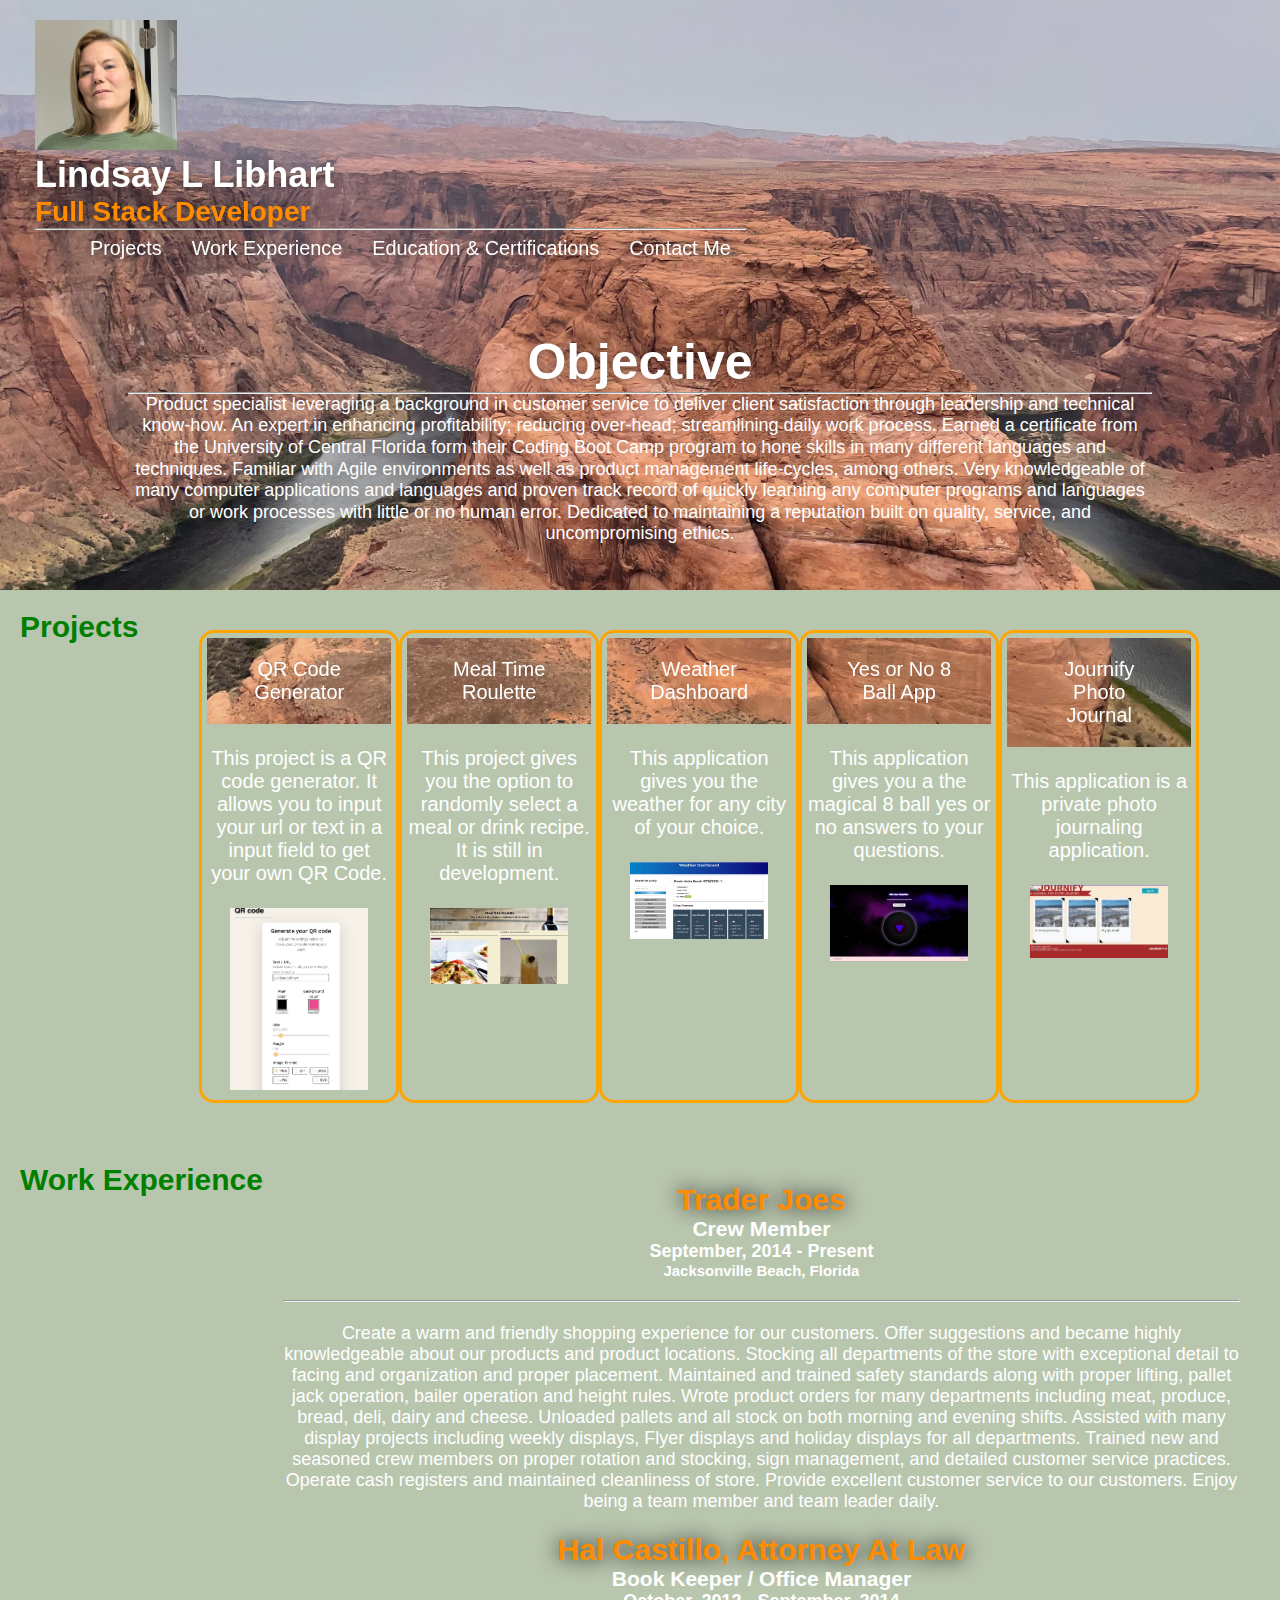
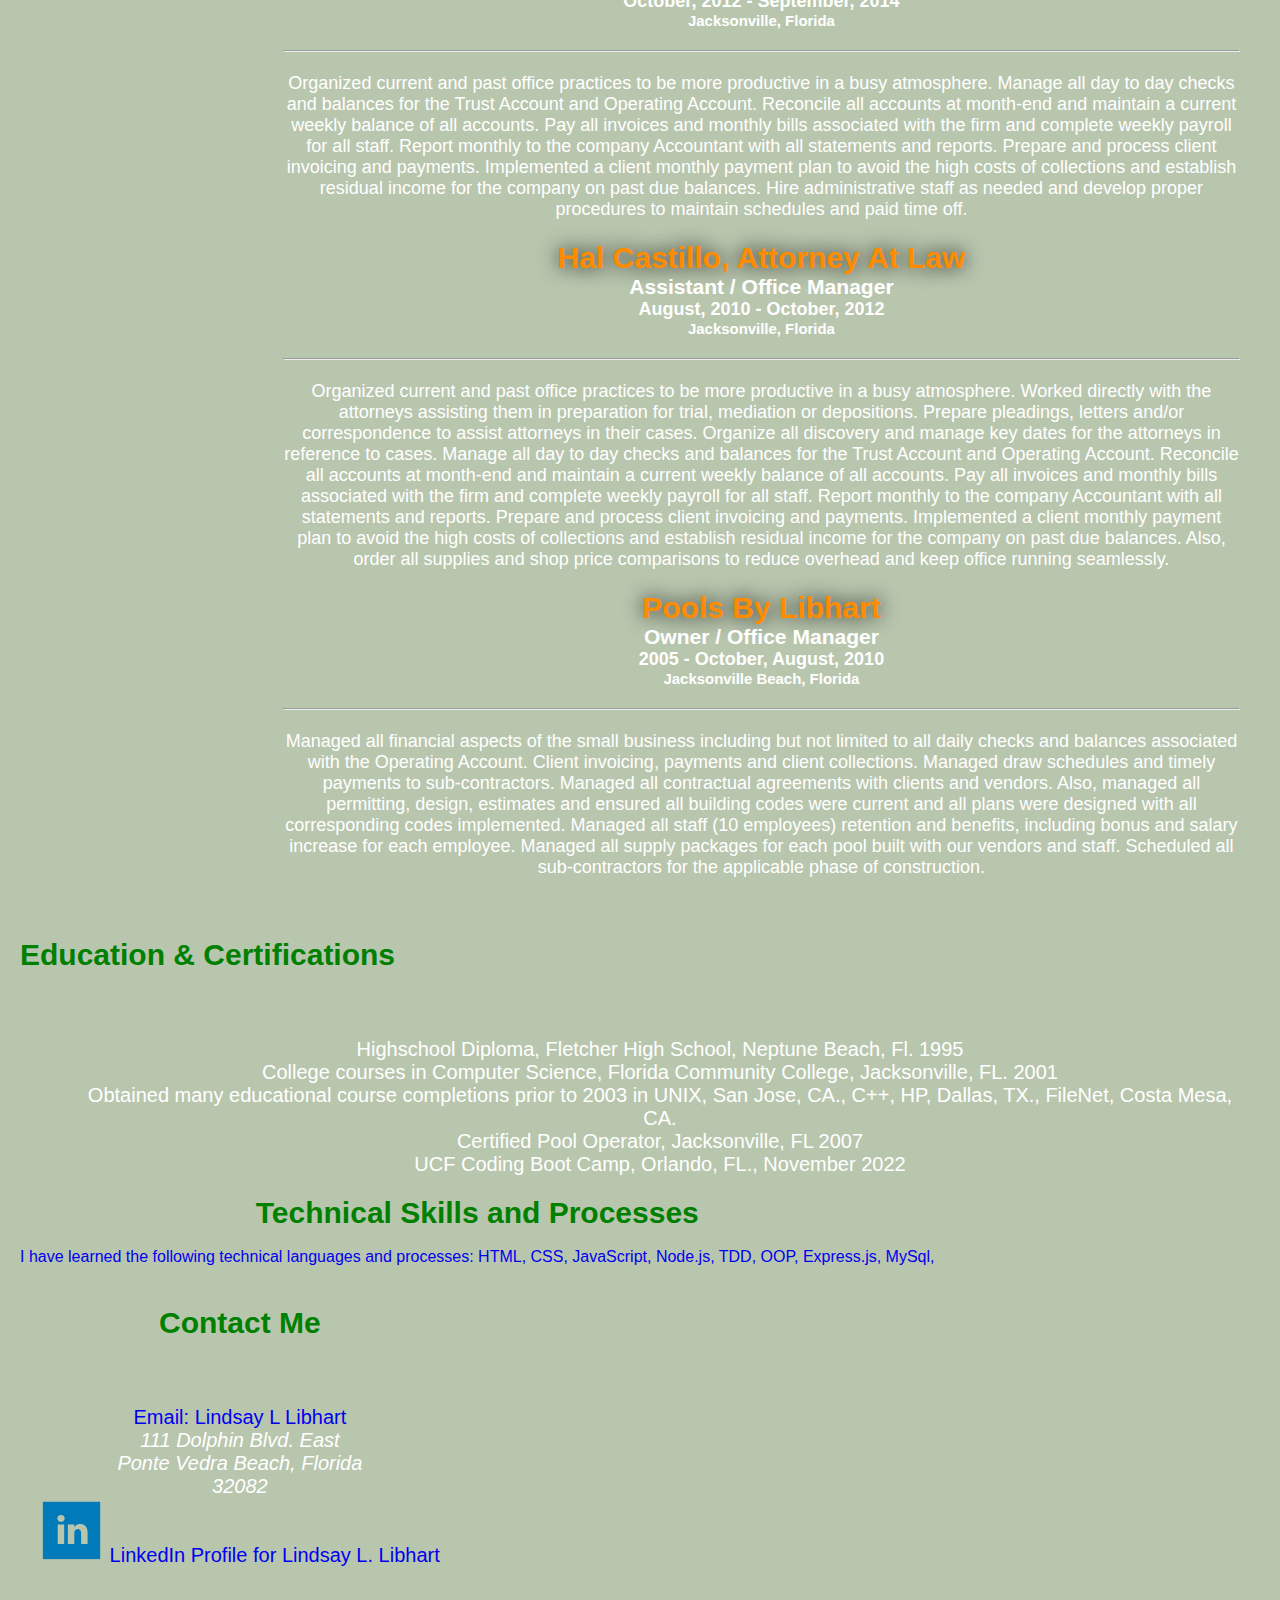
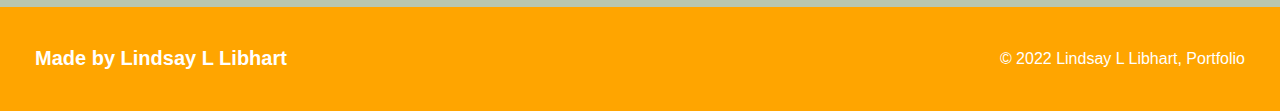
<file: index.html>
<!DOCTYPE html>
<html lang="en">
  <head>
    <meta name="viewpoint" content="width=device-width, initial-scale=1.0" />
    <meta charset="UTF-8" />
    <link rel="stylesheet" href="./assets/css/style.css">
    <title>LLL Portfolio</title>
    <meta name="keywords" content="LLL, LLLDeveloper, LLLportfolio, student-portfolio, Lindsay-Libhart" />
  </head>
  <body>
    <!-- navigation tags - block level element -->
    <header>
      <div class="section">
      <div>
      <img src="./assets/images/LLL.jpeg" alt="photo of LLL" />
      <h1>Lindsay L Libhart</h1>
      </div>
      <span class="line"></span>
      <h2>Full Stack Developer</h2>
      <hr>
      <nav>
        <ul>
          <li>
            <a href="#projects">Projects</a>
          </li>
          <li>
            <a href="#work-experience">Work Experience</a>
          </li>
          <li>
            <a href="#education-certifications">Education & Certifications</a>
          </li>
          <li>
            <a href="#contact-me">Contact Me</a>
          </li>
        </ul>
      </nav>
    </header>
    <!-- end navigation -->


    <!-- hero/jumbotron -->
    <section class="hero">
      <div class="hero-objective">
        <h2>Objective</h2>
        <hr>
        <p>
          Product specialist leveraging a background in customer service to deliver client satisfaction
          through leadership and technical know-how. An expert in enhancing profitability; reducing over-head; 
          streamlining daily work process. Earned a certificate from the University of Central Florida form their
          Coding Boot Camp program to hone skills in many different languages and techniques. Familiar with Agile environments as 
          well as product management life-cycles, among others. Very knowledgeable of many computer applications and languages and proven track 
          record of quickly learning any computer programs and languages or work processes with little or no human error. Dedicated to maintaining 
          a reputation built on quality, service, and uncompromising ethics. 
        </p>
      </div>
    </section>
    <!-- end header -->

    <!-- projects section / project cards-->
    <main>
        <div id="projects">
          <h2>Projects</h2>
          </div>
        </div>
      <div class="projects-lll">
        <section id="card" class="card container-front">
          <a href="https://libhartll.github.io/QR-code-generator"/>
          <header>QR Code Generator</header>
          <br>
          <p>This project is a QR code generator.  It allows you to input your url or text in a input field to get your own QR Code.</p>
          <br>
          <img src="./assets/images/QR1.jpg" alt="QR Code Generator" </a>
        </section>
    
        <section id="card" class="card container-front">
          <a href="https://xoerycaxo.github.io/Meal-Time-Roulette/"/>
          <header>Meal Time Roulette</header>
          <br>
          <p>This project gives you the option to randomly select a meal or drink recipe.  It is still in development.</p>
          <br>
          <img src="./assets/images/MealTimeRoulette.jpg" alt="photo random meal and drink recipe generator"/>
          
        </section>

        <section id="card" class="card container-front">
          <a href="https://libhartll.github.io/WeatherDashboard06/"/>
          <header>Weather Dashboard</header>
          <br>
          <p>This application gives you the weather for any city of your choice.</p>
          <br>
          <img src="./assets/images/WeatherSS.jpeg" alt="photo of weather dashboard application"/>
          
        </section>

        <section id="card" class="card container-front">
          <a href="https://libhartll.github.io/YesOrNo8Ball/"/>
          <header>Yes or No 8 Ball App</header>
          <br>
          <p>This application gives you a the magical 8 ball yes or no answers to your questions.</p>
          <br>
          <img src="./assets/images/yes-no.jpg" alt="8 ball application that gives you a yes or no answer to your questions" />
          
        </section>

        <section id="card" class="card container-front">
          <a href="https://salty-forest-28898.herokuapp.com/login"/>
          <header>Journify Photo Journal</header>
          <br>
          <p>This application is a private photo journaling application.</p>
          <br>
          <img src="./assets/images/journify.jpeg" alt="8 ball application that gives you a yes or no answer to your questions" />
        </section>  

      </div>
    </main>
    <!-- end projects section-->

    <!-- work experience section -->
    <main>
      <div id="work-experience">
        <div style="text-align: center; font-size: 25px; color: darkgreen">  
        <h2>Work Experience</h2>
        </div>
      </div>
        <div class="work-experiencelll">
          <h2>Trader Joes</h2>
          <h3>Crew Member</h3>
          <h4>September, 2014 - Present</h4>
          <h5>Jacksonville Beach, Florida</h5>
          <br>
          <hr>
          <br>
          <p> Create a warm and friendly shopping experience for our customers.  Offer suggestions 
            and became highly knowledgeable about our products and product locations.  Stocking all 
            departments of the store with exceptional detail to facing and organization and proper 
            placement.  Maintained and trained safety standards along with proper lifting, pallet 
            jack operation, bailer operation and height rules.  Wrote product orders for many 
            departments including meat, produce, bread, deli, dairy and cheese.  Unloaded pallets 
            and all stock on both morning and evening shifts.  Assisted with many display projects 
            including weekly displays, Flyer displays and holiday displays for all departments.  
            Trained new and seasoned crew members on proper rotation and stocking, sign management, 
            and detailed customer service practices.  Operate cash registers and maintained 
            cleanliness of store.  Provide excellent customer service to our customers.  Enjoy 
            being a team member and team leader daily.  </p>
          <br>
          <h2>Hal Castillo, Attorney At Law</h2>
          <h3>Book Keeper / Office Manager</h3>
          <h4>October, 2012 - September, 2014</h4>
          <h5>Jacksonville, Florida</h5>
          <br>
          <hr>
          <br>
          <p> Organized current and past office practices to be more productive in a busy atmosphere. 
            Manage all day to day checks and balances for the Trust Account and Operating Account. 
            Reconcile all accounts at month-end and maintain a current weekly balance of all accounts. 
            Pay all invoices and monthly bills associated with the firm and complete weekly payroll 
            for all staff. Report monthly to the company Accountant with all statements and reports. 
            Prepare and process client invoicing and payments. Implemented a client monthly payment 
            plan to avoid the high costs of collections and establish residual income for the company 
            on past due balances.  Hire administrative staff as needed and develop proper procedures 
            to maintain schedules and paid time off. </p>
          <br>
          <h2>Hal Castillo, Attorney At Law</h2>
          <h3>Assistant / Office Manager</h3>
          <h4>August, 2010 - October, 2012</h4>
          <h5>Jacksonville, Florida</h5>
          <br>
          <hr>
          <br>
          <p> Organized current and past office practices to be more productive in a busy atmosphere. 
            Worked directly with the attorneys assisting them in preparation for trial, mediation or 
            depositions. Prepare pleadings, letters and/or correspondence to assist attorneys in their 
            cases. Organize all discovery and manage key dates for the attorneys in reference to cases. 
            Manage all day to day checks and balances for the Trust Account and Operating Account. 
            Reconcile all accounts at month-end and maintain a current weekly balance of all accounts. 
            Pay all invoices and monthly bills associated with the firm and complete weekly payroll 
            for all staff. Report monthly to the company Accountant with all statements and reports. 
            Prepare and process client invoicing and payments. Implemented a client monthly payment 
            plan to avoid the high costs of collections and establish residual income for the company 
            on past due balances. Also, order all supplies and shop price comparisons to reduce 
            overhead and keep office running seamlessly.  </p>
          <br>
          <h2>Pools By Libhart<h2>
          <h3>Owner / Office Manager</h3>
          <h4>2005 - October, August, 2010</h4>
          <h5>Jacksonville Beach, Florida</h5>
          <br>
          <hr>
          <br>
          <p> Managed all financial aspects of the small business including but not limited to all 
            daily checks and balances associated with the Operating Account. Client invoicing, payments 
            and client collections. Managed draw schedules and timely payments to sub-contractors. 
            Managed all contractual agreements with clients and vendors. Also, managed all permitting, 
            design, estimates and ensured all building codes were current and all plans were designed 
            with all corresponding codes implemented. Managed all staff (10 employees) retention and 
            benefits, including bonus and salary increase for each employee. Managed all supply packages 
            for each pool built with our vendors and staff. Scheduled all sub-contractors for the applicable 
            phase of construction.  </p>
        </div>
    </main>
      
    <!-- end work experience section -->

    <!-- education & experience section begin-->
    <main> 
      <div id="education-certifications">
        <div style="text-align: left; font-size: 25px; color: darkgreen">
        <h2>Education & Certifications</h2>
        </div>
      </div>
      <div class="education-certificationslll">
        <br>
        <br>
        <ul>
          <li>Highschool Diploma, Fletcher High School, Neptune Beach, Fl. 1995</li>
          <li>College courses in Computer Science, Florida Community College, Jacksonville, FL. 2001</li>
          <li>Obtained many educational course completions prior to 2003 in UNIX, San Jose, CA., C++, HP, Dallas, TX., FileNet, Costa Mesa, CA.</li>
          <li>Certified Pool Operator, Jacksonville, FL 2007</li>
          <li>UCF Coding Boot Camp, Orlando, FL., November 2022</li>
        </ul>
      </div>

      <div id="education-certifications"> 
        <div style="text-align: left; font-size: 25px; color: darkgreen">
          <h2>Technical Skills and Processes</h2>
        </div>
      <div class="technical-skills">
        <br>
        <p>
          I have learned the following technical languages and processes: HTML, CSS, JavaScript, Node.js, TDD, OOP, Express.js, MySql,
        </p>
      </div>
      </div>
    </main>
    <!-- education & experience section end -->

    <!-- contact me section begin -->
    <main> 
      <div id="contact-me">
        <div style="text-align: center; font-size: 25px; color: darkgreen">  
        <h2>Contact Me</h2>
      </div>
      <div class="contact-melll">
        <br>
        <br>
        <a href="mailto:libhartinc@gmail.com">Email: Lindsay L Libhart</a>
        <address>111 Dolphin Blvd. East<br>
        Ponte Vedra Beach, Florida<br>
        32082</address>
        <img src="./assets/images/linkedin logo.png" alt="image of linkedIn logo" />
        <a href="https://www.linkedin.com/in/lindsay-libhart-74453a238"> LinkedIn Profile for Lindsay L. Libhart</a>
      </div>
    </main>  
    <!-- contact me section end -->

     <!-- footer -->

     <footer>
      <h3>Made by Lindsay L Libhart</h3>
      <div>
        &copy; 2022 Lindsay L Libhart, Portfolio
      </div>
    </footer>
    <!-- footer end -->
  </body>
</html>
</file>
<file: assets/css/style.css>
* {
	box-sizing: border-box;
	margin: 0;
	padding: 10;
	list-style: none;
	text-decoration: none;
	box-sizing: border-box;
	font-family: 'Open Sans', sans-serif;
}
  
  body {
	color: tan;
	font-family: Helvetica, Arial, sans-serif;
}

  main {
	display: flex;
	flex-wrap: wrap;
	flex: none;
  	background-color: #b9c6ae;
  	padding: 20px;
  	text-align: center;
	position:sticky;
}

	main h2 {
		text-align:center;
		font-size: 30px;
		color:green;
		align-content: center;

	}
  
/* HEADER / NAV BAR STYLES START */
  
header {
	z-index: 9999;
	padding: 20px 35px;
	background-color: var(--tertiary-color);
	background-image: url("../images/Horshoecanyon.jpeg");
	background-size: cover;
	background-position: 80%;
	background-attachment: fixed;
	display: flex;
	justify-content: space-between;
	flex-wrap: wrap;
	position: sticky;
	top: 0;
}

header img {
	width: 20%;
	height: 20%;
}
  
header h1 {
	font-weight: bold;
	margin: 0;
	font-size: 36px;
	color: white;
	text-shadow: 0 0 10px rgba(0, 0, 0, 0.5);
}

header h2 {
	font-weight: bold;
	margin: 0;
	font-size: 28px;
	color: darkorange;
	text-shadow: 0 0 20px rgba(0, 0, 0, 1.5);
}
  
header a {
	text-decoration: none;
	color: white;
}
  
header nav {
	margin: 7px 0;
}
  
header nav ul {
	display: flex;
	flex-wrap: wrap;
	justify-content: space-between;
	align-items: center;
	list-style: none;
}
  
header nav ul li a {
	padding: 10px 15px;
	font-weight: lighter;
	font-size: 1.55vw;
	text-shadow: 0 0 10px rgba(0, 0, 0, 0.5);
}
  
header nav ul li a:hover {
	background: grey;
	color: white;
	border-radius: 15px;
	text-shadow: none;
}
  /* HEADER / NAVBAR STYLES END */

/* HERO STYLES START */
.hero {
	background-image: url('../images/Horshoecanyon.jpeg');
	background-size: cover;
	background-attachment: fixed;
	background-position: 80%;
	display: flex;
	justify-content: center;
	flex-wrap: wrap;
	align-items: flex-start;
}

.hero-objective {
	width: 80%;
	text-align: center;
	margin: 3.5%;
	color: white;
	font-size: 18px;
	line-height: 1.2;
}
  
.hero-objective h2 {
	font-size: 50px;
	color: white;
	text-shadow: 0 0 10px rgba(0, 0, 0, 0.5);
}
/* HERO STYLES END */ 



/* PROJECT SECTION BEGINS */

.card {
	border-style: solid;
	border-color: orange;
	border-width: 3px;
	border-radius: 15px;
	padding: 5px;
	flex: 0 0 200px;
  }

.card header {
	font: white;
	font: inline;
	background-color: transparent;
	justify-content: center;
}
  
.card p {
	text-align: center;
	color: white;
}
  
.card img {
	width: 75%;
}

.projects h2 {
	width: 80%;
	text-align: center;
	margin: 3.5%;
	color: white;
	font-size: 18px;
	line-height: 1.2;
}

.projects-lllmain {
	flex: 4;
	background-color: transparent;
	padding: 1px;
	display: flex;
	flex-wrap: wrap;
	justify-content: center;
	color: white;
	position:sticky;
	font-size: 20px;
}

.projects-lll {
	flex: 4;
	background-color: transparent;
	padding: 20px;
	display: flex;
	flex-wrap: wrap;
	justify-content: center;
	color: white;
	position:sticky;
	font-size: 20px;
}

.projects-lll header {
	color: white;	
}

/* PROJECTION SECTION ENDS */

/* WORK EXPERIENCE STARTS */

.work-experiencelll {
	flex: 4;
	padding: 20px;
	display: inline;
	flex-wrap: wrap;
	justify-content: center;
	color: white;
	position:sticky;
	font-size: 18px;
}

.work-experiencelll h2 {
	color: darkorange;
	text-shadow: 0 0 20px rgba(0, 0, 0, 1.5);
}
/* WORK EXPERIENCE ENDS */

/* EDUCATION & EXPERINCE BEGINS */


.education-certificationslll {
	color: white;
	font-size: 20px;
	padding: 20px;
	display: inline-block;
	
}

/* CONTACT ME SECTION START */ 

.contact-melll {
	color: white;
	font-size: 20px;
	padding:20px;
	display: inline-block;

}

/* CONTACT ME END */

/* FOOTER BEGINS */
 footer {
	background: orange;
	padding: 40px 35px;
	display: flex;
	flex-direction: row;
	justify-content: space-between;
	flex-wrap: wrap;
	width: 100%;
	margin-top: auto;
}
  
  footer h3 {
	color: white;
	font-size: 20px;
	margin: 0;
  }

  footer div {
	line-height: 1.5;
	text-align: right;
	color: white;
  }
  
  /* END FOOTER */

  /* BEGIN MEDIA RESPONSIVE DESIGN */
@media screen and (max-width: 980px) {
	header {
	  padding-bottom: 0;
	  justify-content: center;
	  position: relative;
	}
  
	header h1 {
	  width: 100%;
	  text-align: center;
	}
  
	header nav ul {
	  margin-top: 20px;
	  width: 100%;
	  justify-content: center;
	}
  
	header nav ul li a {
	  font-size: 20px;
	}
  
	main, nav {
	flex-direction: column;
	}
	
	footer h3, footer div {
	  text-align: center;
	  width: 100%;
	}
}
	
  
  @media screen and (max-width: 768px) {
	section {
	  padding: 30px 15px;
	}

	main, nav {
		flex-direction: column;
	}
  
	.section {
	  flex: 1 100%;
	  text-align: center;
	}
}

  @media screen and (max-width: 575px) {
	main, nav {
		flex-direction: column;
	}
  
	.contact-me {
	  text-align: center;
	}
}
</file>
